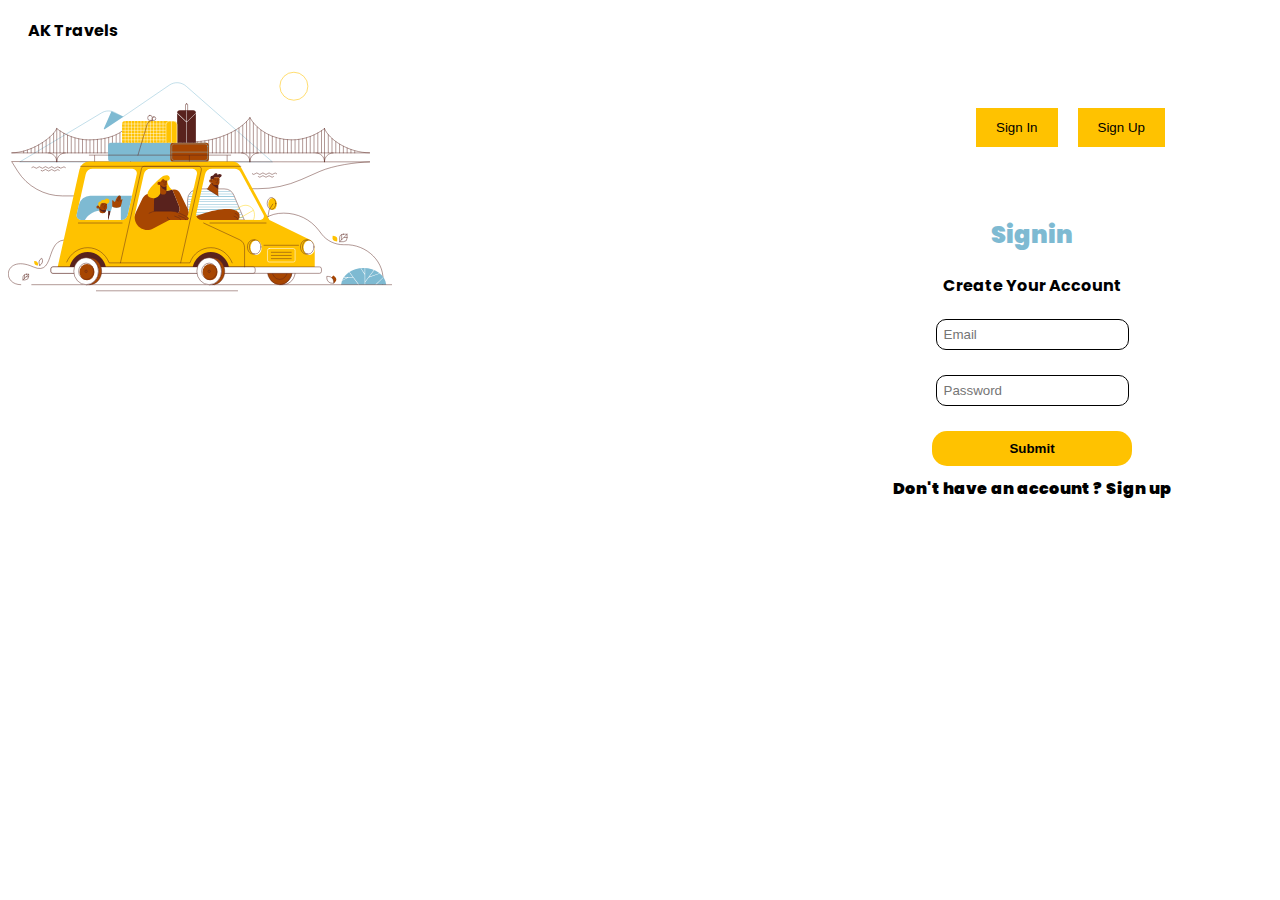
<file: index.html>
<!DOCTYPE html>
<html lang="en">
<head>
    <meta charset="UTF-8">
    <meta http-equiv="X-UA-Compatible" content="IE=edge">
    <meta name="viewport" content="width=device-width, initial-scale=1.0">
    <link rel="stylesheet" href="login.css">
    <link rel="preconnect" href="https://fonts.gstatic.com">
    <link href="https://fonts.googleapis.com/css2?family=Poppins:wght@300&display=swap" rel="stylesheet">  
    <title>Ak Travels</title>
</head>
<body>
    <div class="sample">
        <div class="picture" >
            <p><b>AK Travels</b></p>
            
            <img src="image.svg" width="50%" height="50%" target="self" >
        </div>
        <div class="box">
            <button class="login">Sign In</button>
            <button class="su">Sign Up</button>
            <br>
            <br>
            <br>
            <form >
                <h2 style="color: #7EBAD2;"><b>Signin</b><h2>
                <h4>Create Your Account<h4>
                <div class="TB">
                    <input type="email"  placeholder="Email"  name="Email" id="Email" ><br><br>
                    <input type="password"  placeholder="Password"  name="pa" id="pa" ><br> <br>
                    <button type="submit" class="submit"><b>Submit</b></button>
                    <p><b>Don't have an account ? Sign up</b></p>
                </div>
              
            </form>

        </div>
    </div>
    
</body>
</html>
</file>
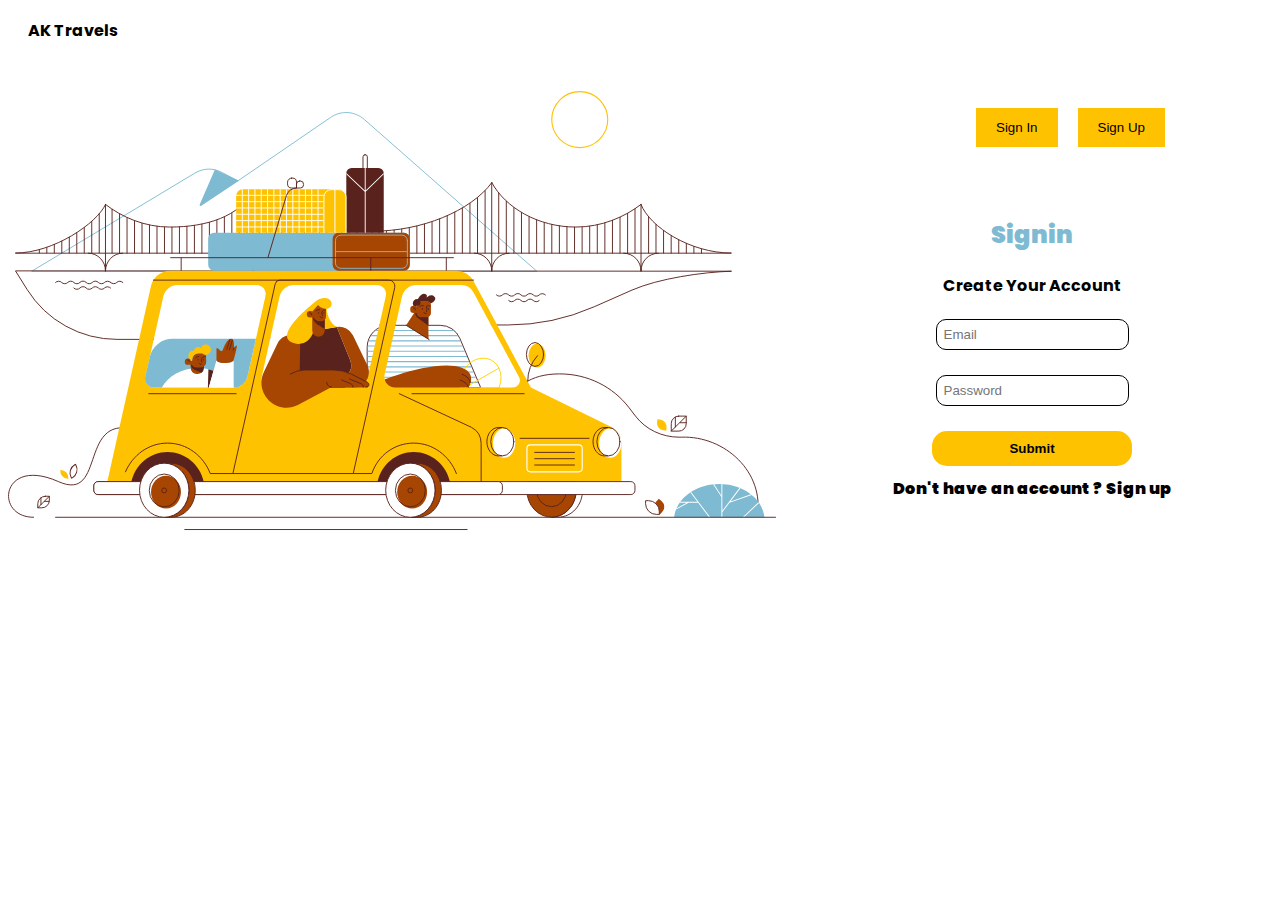
<file: login.html>
<!DOCTYPE html>
<html lang="en">
<head>
    <meta charset="UTF-8">
    <meta http-equiv="X-UA-Compatible" content="IE=edge">
    <meta name="viewport" content="width=device-width, initial-scale=1.0">
    <link rel="stylesheet" href="login.css">
    <link rel="preconnect" href="https://fonts.gstatic.com">
    <link href="https://fonts.googleapis.com/css2?family=Poppins:wght@300&display=swap" rel="stylesheet">  
    <title>Ak Travels</title>
</head>
<body>
    <div class="sample">
        <div class="picture" >
            <p><b>AK Travels</b></p>
            
            <img src="image.svg" width="100%" height="100%" target="self" >
        </div>
        <div class="box">
            <button class="login">Sign In</button>
            <button class="su">Sign Up</button>
            <br>
            <br>
            <br>
            <form >
                <h2 style="color: #7EBAD2;"><b>Signin</b><h2>
                <h4>Create Your Account<h4>
                <div class="TB">
                    <input type="email"  placeholder="Email"  name="Email" id="Email" ><br><br>
                    <input type="password"  placeholder="Password"  name="pa" id="pa" ><br> <br>
                    <button type="submit" class="submit"><b>Submit</b></button>
                    <p><b>Don't have an account ? Sign up</b></p>
                </div>
              
            </form>

        </div>
    </div>
    
</body>
</html>
</file>
<file: login.css>
body{
    min-width: 100%;
    min-height: 100%;
    font-family:'Poppins', sans-serif;
}
.sample{
    min-width: 100%;
    min-height: 100%;
    display: inline-flex;
}
.picture{
    max-width: 60%;
    
}
.box{
   width: 40%;
   
}
.login{
    margin: 100px 20px 50px 200px;
    text-align: center;
    float: left;
    background-color: #FFC200;
    color: black;
    padding: 12px 20px;
    border: 0px;
    
}
.su{
    margin: 100px 80px 0px 0px;
    text-align: center;
    background-color: #FFC200;
    color: black;
    padding: 12px 20px;
    border: 0px;
    
}
p{
    margin: 10px 20px 10px 20px;
}

h2,h4{
    text-align: center;
  
}
.TB{
    text-align: center;

}
input[type=email]{
    text-align:left;
    padding: 7px;
    border: 1px solid black;
    border-radius: 10px;
}
input[type=password]{
    text-align: left;
    padding: 7px;
    border: 1px solid black;
    border-radius: 10px;
}
.submit{
    border-radius: 15px;
    text-align: center;
    border:0px;
    width: 200px;
    background-color: #FFC200;
    cursor: pointer;
    padding: 10px;
}
</file>
